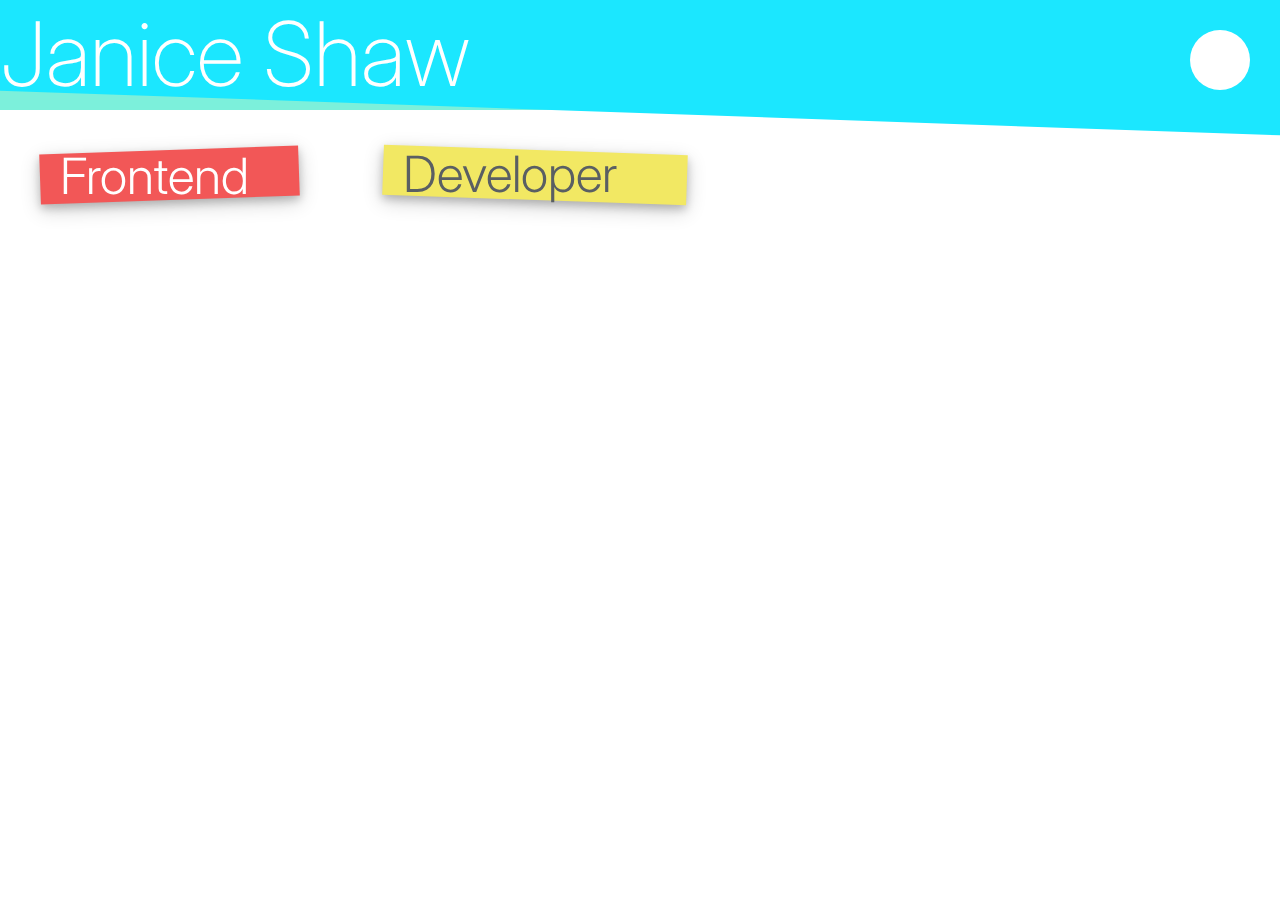
<file: page-elements-01/index.html>
<!DOCTYPE html>
<html lang="en">
    <head>
        <meta charset="UTF-8">
        <meta name="viewport" content="width=device-width, initial-scale=1.0">
        <title>Re-design - Page Elements 1</title>
        <link rel="stylesheet" type="text/css" href="styles.css">
        <link rel="preconnect" href="https://fonts.googleapis.com">
        <link rel="preconnect" href="https://fonts.gstatic.com" crossorigin>
        <link
            href="https://fonts.googleapis.com/css2?family=Inter:wght@200;300;400&display=swap"
            rel="stylesheet">
        <script defer src="script.js"></script>
    </head>
    <body>
        <header class="header">
            <h1>Janice Shaw</h1>
            <div class="menu-button"></div>
        </header>

        <div class="big-bg big-red-bg rotate-up-2">
            <h2 class="rotate-down-2">Frontend</h2>
        </div>
        <div class="big-bg big-yellow-bg rotate-down-2">
            <h2 class="rotate-up-2">Developer</h2>
        </div>

    </body>
</html>
</file>
<file: page-elements-01/styles.css>
:root {
  /* Colours */
  --red: #f25757;
  --blue: #1be7ff;
  --yellow: #f2e863;
  --orange: #ffb800;
  --green: #7cf0db;
  --darkgrey: #5a5f63;
  --lightgrey: #f5f5f5;
  --white: #ffffff;
  /* end Colours */
}
/* Reset */
*,
*::before,
*::after {
  box-sizing: border-box;
}

* {
  margin: 0;
  padding: 0;
  font: inherit;
}

img,
picture,
svg,
video {
  display: block;
  max-width: 100%;
}

/* End Reset */

body {
  color: var(--darkgrey);
  font-family: "Inter", sans-serif;
}

/* Header styles */

.header {
  position: relative;
  background-color: var(--green);
  height: 110px;
  display: block;
}

.header::before {
  position: absolute;
  background-color: var(--blue);
  content: "";
  height: 143px;
  width: 100%;
  display: block;
  transform: skewY(2deg);
  margin-top: -30px;
  top: 0;
  left: 0;
  z-index: 2;
}

h1 {
  position: absolute;
  color: var(--white);
  font-weight: 200;
  font-size: 89px;
  display: inline-block;
  z-index: 2;
}

.menu-button {
  position: absolute;
  top: 30px;
  right: 30px;
  background-color: var(--white);
  height: 60px;
  width: 60px;
  border-radius: 50%;
  z-index: 2;
}

.menu-button:hover {
  background-color: var(--yellow);
}
/* End Header styles */

h2 {
  display: inline-block;
  font-size: 50px;
  font-weight: 300;
  line-height: 1;
}

.big-bg {
  box-shadow: 0 4px 8px 0 rgba(0, 0, 0, 0.2), 0 6px 20px 0 rgba(0, 0, 0, 0.19);
  font-weight: 300;
  display: inline-block;
}

.rotate-up-2 {
  transform: rotate(-2deg);
}

.rotate-down-2 {
  transform: rotate(2deg);
}

.big-red-bg {
  background-color: var(--red);
  color: var(--white);
  padding: 0 50px 0 20px;
  margin: 40px;
}

.big-yellow-bg {
  background-color: var(--yellow);
  color: var(--darkgrey);
  padding: 0 70px 0 20px;
  margin: 40px;
}
</file>
